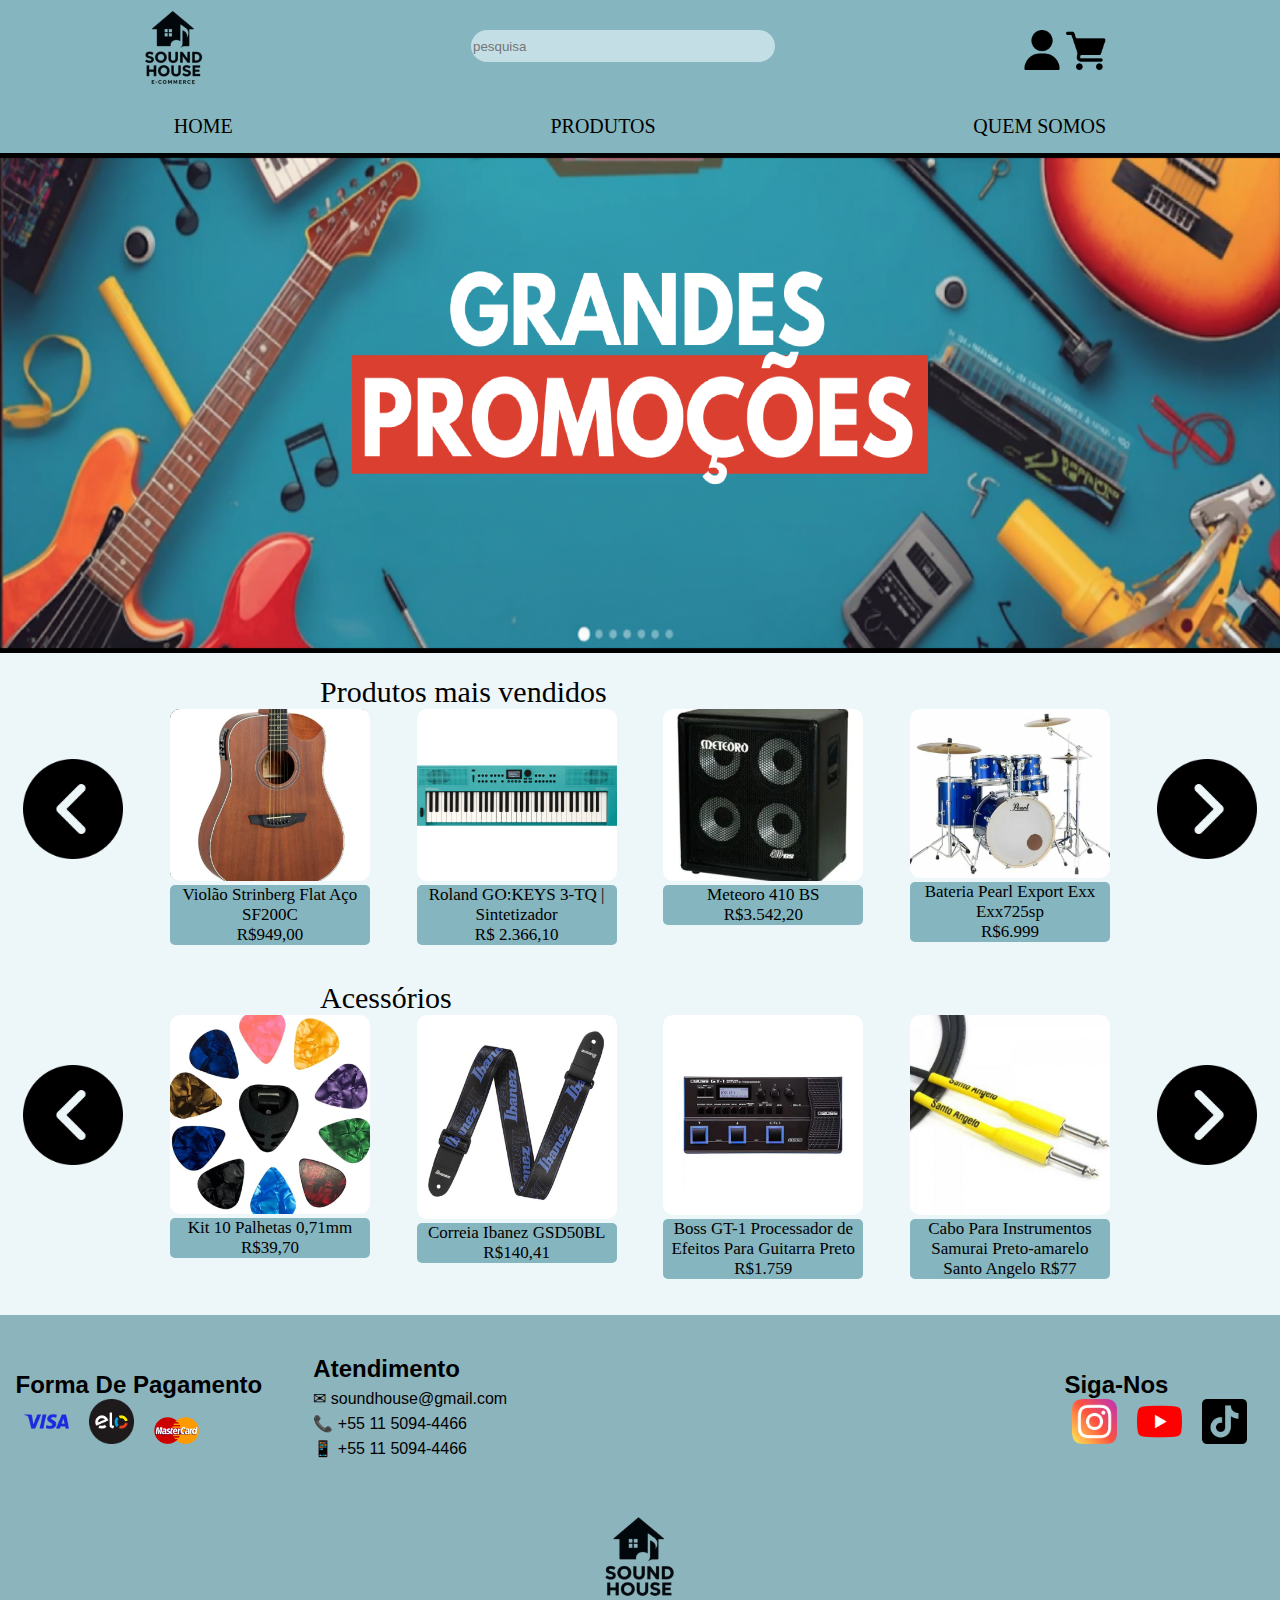
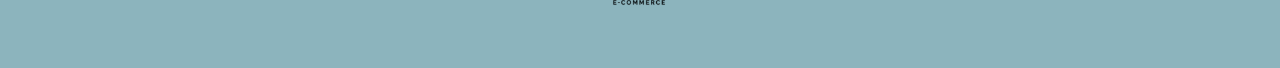
<file: index.html>
<!DOCTYPE html>
<html lang="pt-br">

<head>
    <meta charset="UTF-8">
    <meta name="viewport" content="width=device-width, initial-scale=1.0">
    <title>Home</title>
    <link rel="stylesheet" href="style.css">
</head>
<body>
    <header>
        <img src="img/Design sem nome.png" alt="" width="100px">
        <div id="input2">
            <input type="text" placeholder="pesquisa ">
        </div>

        <div id="contas">
            <img src="img/user.png" alt="" width="40px">
            <img src="img/grocery-store.png" alt="" width="40px">
        </div>
    </header>

    <header id="haha">
        <a href="#">HOME</a>
        <a href="produtos.html">PRODUTOS</a>
        <a href="quem somos.html">QUEM SOMOS</a>
    </header>
    <img src="img/Sem título.png" alt="" width="100%" height="500px" id="banner">
    <br><br>
        <p id="acessorios">Produtos mais vendidos</p>
    <div class="produtos">
        <img class="seta" src="img/next.png" alt="" width="100px">
        <div class="fundo">
            <img class="venda" src="img/violao.png" alt="" width="100px">
            <p>Violão Strinberg Flat Aço SF200C <br> R$949,00</p>
        </div>
        <div class="fundo">
            <img class="venda" src="img/teclado.png" alt="" width="100px">
            <p>Roland GO:KEYS 3-TQ | Sintetizador <br>R$ 2.366,10</p>
        </div>
        <div class="fundo">
            <img class="venda" src="img/caixa.png" alt="" width="100px">
            <p>Meteoro 410 BS <br>R$3.542,20</p>
        </div>
        <div class="fundo">
            <img class="venda" src="img/bateria.png" alt="" width="100px">
            <p>Bateria Pearl Export Exx Exx725sp <br> R$6.999</p>
        </div>
        <img class="seta" src="img/next1.png" alt="" width="40px">
    </div>
    

    <br><br>
    <p id="acessorios">Acessórios</p>
    <div class="produtos">
        <img class="seta" src="img/next.png" alt="" width="100px">
        <div class="fundo">
             
            <img class="venda" src="img/palhetas.png" alt="" width="100px">
            <p>Kit 10 Palhetas 0,71mm
R$39,70</p>
        </div>
        <div class="fundo">
            <img class="venda" src="img/alça.png" alt="" width="100px">
            <p>Correia Ibanez GSD50BL

R$140,41</p>
        </div>
        <div class="fundo">
            <img class="venda" src="img/pedaleira.webp" alt="" width="100px">
            <p>Boss GT-1 Processador de Efeitos Para Guitarra Preto R$1.759</p>
        </div>
        <div class="fundo">
            <img class="venda" src="img/cabo.jpg" alt="" width="100px">
            <p>Cabo Para Instrumentos
Samurai Preto-amarelo
Santo Angelo

R$77</p>
        </div>
        <img class="seta" src="img/next1.png" alt="" width="40px">
    </div>
    <br><br>
    

    <footer class="footer">
        <div class="footer-section">
          <h3>Forma De Pagamento</h3>
          <div class="payments">
            <img src="img/visa.png" alt="Visa">
            <img src="img/Elo_logo.png" alt="Elo">
            <img src="img/MasterCard_Logo.svg.png" alt="MasterCard">
          </div>
        </div>
      
        <div class="footer-section">
          <h3>Atendimento</h3>
          <p>✉ soundhouse@gmail.com</p>
          <p>📞 +55 11 5094-4466</p>
          <p>📱 +55 11 5094-4466</p>
        </div>
      
        <div class="footer-section">
          <h3>Siga-Nos</h3>
          <div class="socials">
            <img src="img/instagram.png" alt="Instagram">
            <img src="img/youtube.png" alt="YouTube">
            <img src="img/tiktok.png" alt="TikTok">
          </div>
        </div>
      
        <div class="footer-logo">
          <img src="img/Design sem nome.png" alt="SoundHouse Logo">
        </div>
      </footer>





</body>

</html>
</file>
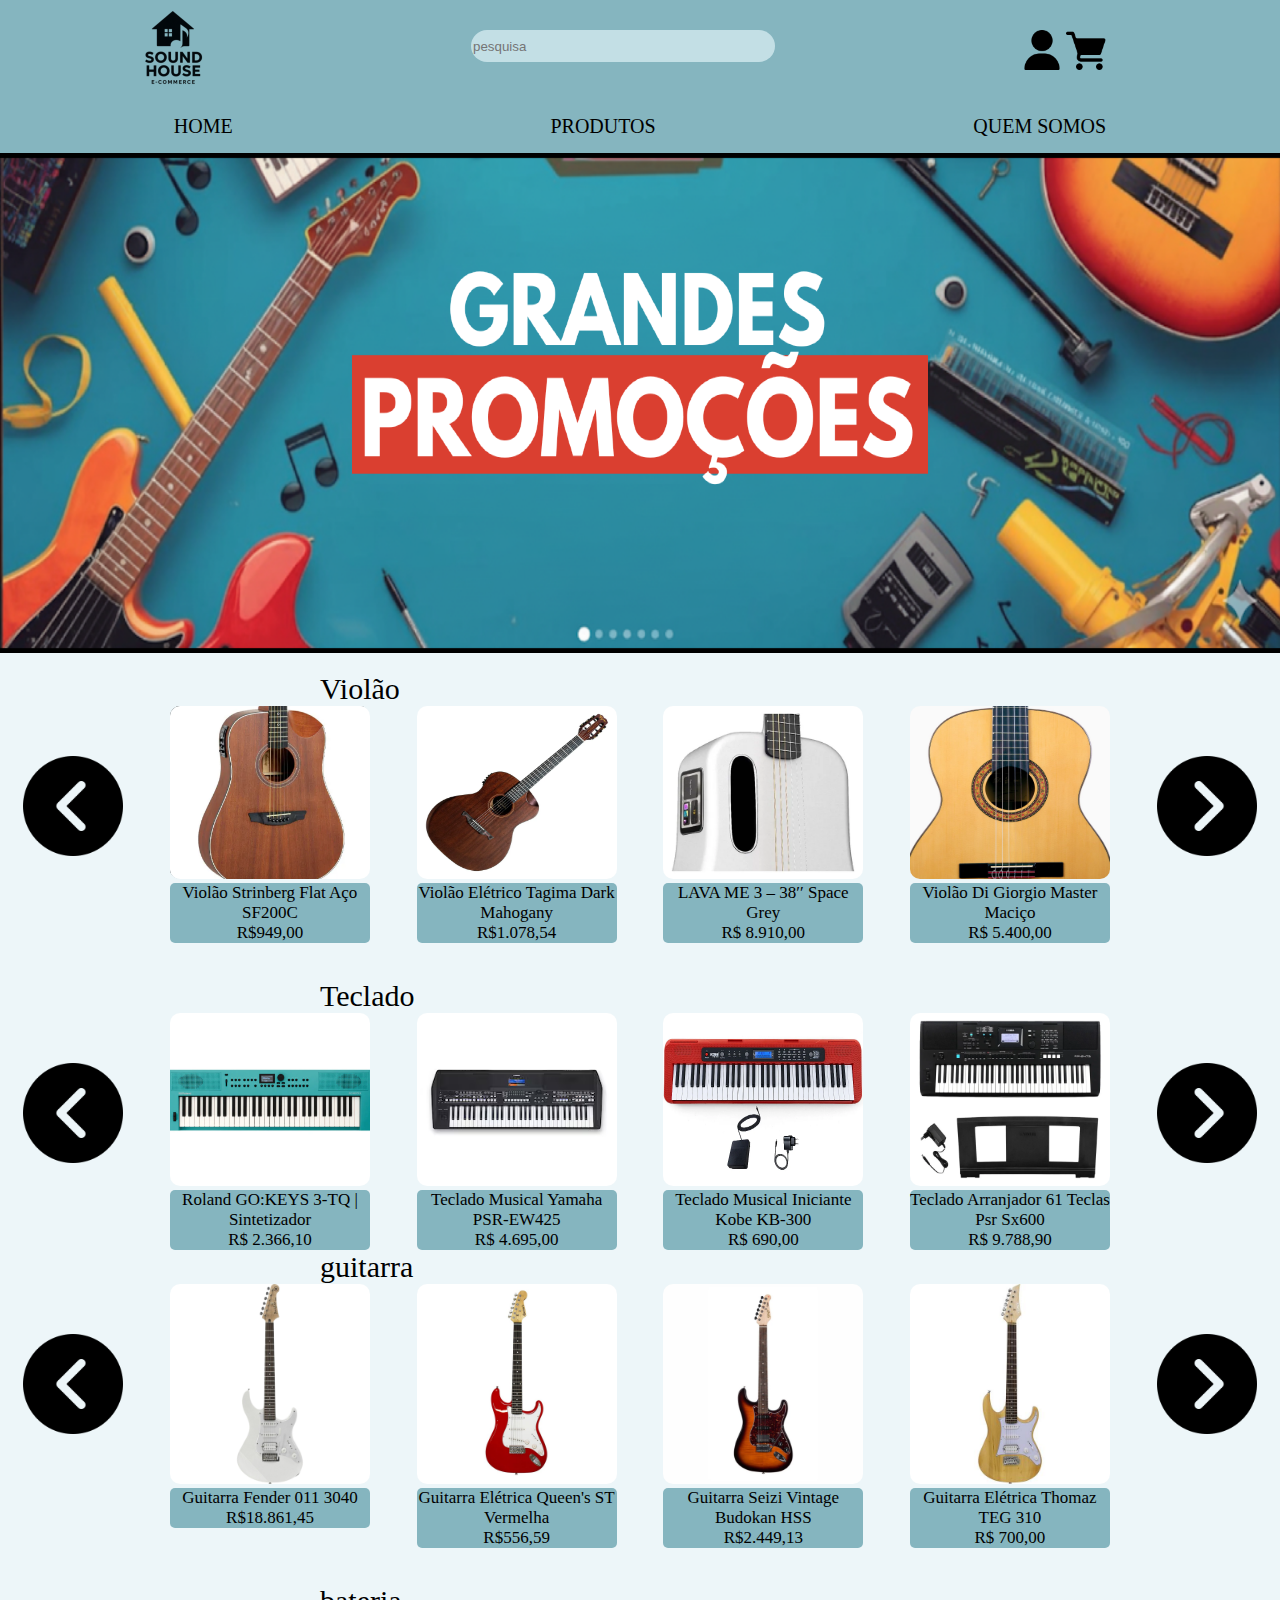
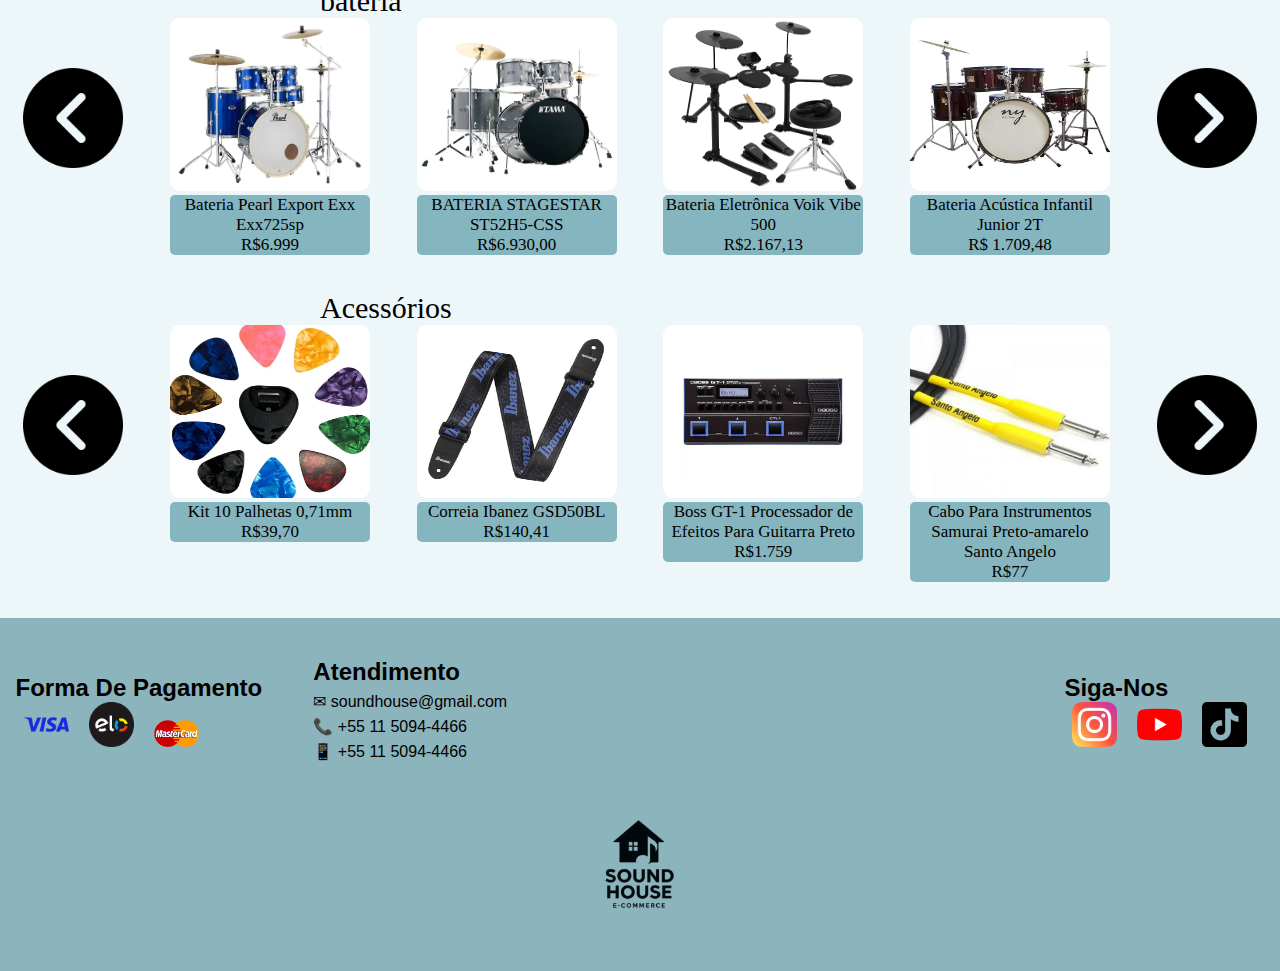
<file: produtos.html>
<!DOCTYPE html>
<html lang="en">
<head>
    <meta charset="UTF-8">
    <meta name="viewport" content="width=device-width, initial-scale=1.0">
    <title>Produtos</title>
    <link rel="stylesheet" href="style.css">
</head>
<body>
    <header>
        <img src="img/Design sem nome.png" alt="" width="100px">
        <div id="input2">
            <input type="text" placeholder="pesquisa ">
        </div>

        <div id="contas">
            <img src="img/user.png" alt="" width="40px">
            <img src="img/grocery-store.png" alt="" width="40px">
        </div>
    </header>

    <header id="haha">
        <a href="index.html">HOME</a>
        <a href="#">PRODUTOS</a>
        <a href="quem somos.html">QUEM SOMOS</a>
    </header>
    <img src="img/Sem título.png" alt="" width="100%" height="500px">

    <p id="violao">Violão</p>
    <div class="produtos">
        <img class="seta" src="img/next.png" alt="" width="100px">
        <div class="fundo">
            <img class="venda" src="img/violao.png" alt="" width="100px" height="173px">
            <p>Violão Strinberg Flat Aço SF200C <br>R$949,00</p>
        </div>
        <div class="fundo">
            <img class="venda" src="img/violao2.webp" alt="" height="173px">
            <p>Violão Elétrico Tagima Dark Mahogany <br> R$1.078,54</p>

        </div>
        <div class="fundo">
            <img class="venda" src="img/violao3.webp" alt="" width="100px" height="173px">
            <p>
                LAVA ME 3 – 38′′ Space Grey <br> R$ 8.910,00 
            </p>
        </div>
        <div class="fundo">
            <img class="venda" src="img/violao4.jpg" alt="" width="100px" height="173px">
            <p>
                Violão Di Giorgio Master
Maciço
<br>
R$ 5.400,00
            </p>
        </div>
        <img class="seta" src="img/next1.png" alt="" width="40px">
    </div>

    <br><br>


    <p id="acessorios">Teclado</p>
    <div class="produtos">
        <img class="seta" src="img/next.png" alt="" width="100px">
        <div class="fundo">
            <img class="venda" class="img" src="img/teclado.png" alt="" width="100px" height="173px">
            <p>Roland GO:KEYS 3-TQ | Sintetizador <br> R$ 2.366,10</p>
        </div>
        <div class="fundo">
            <img class="venda" src="img/teclado2.avif" alt="" width="100px" height="173px">
            <p>
                Teclado Musical Yamaha PSR-EW425 <br>R$ 4.695,00
            </p>
        </div>
        <div class="fundo">
            <img class="venda" src="img/Iniciante Kobe KB-300.webp" alt="" width="100px" height="173px">
            <p>Teclado Musical Iniciante Kobe KB-300 <br>
                R$ 690,00</p>
        </div>
        <div class="fundo">
            <img class="venda" src="img/Teclado 4.webp" alt="" width="100px"height="173px" >
            <p>Teclado Arranjador 61 Teclas Psr Sx600 <br> R$ 9.788,90</p>
        </div>
        <img class="seta" src="img/next1.png" alt="" width="40px">
    </div>



    <p id="acessorios">guitarra</p>
    <div class="produtos">
        <img class="seta" src="img/next.png" alt="" width="100px">
        <div class="fundo">
            <img class="venda" class="img" src="img/guitar1.png" alt="" width="100px">
            <p>Guitarra Fender 011 3040 <br> R$18.861,45</p>
        </div>
        <div class="fundo">
            <img class="venda" src="img/guitar2.jpg" alt="" width="100px">
            <p>Guitarra Elétrica Queen's ST Vermelha <br> R$556,59</p>
        </div>
        <div class="fundo">
            <img class="venda" src="img/guitar3.webp" alt="" width="100px">
            <p>Guitarra Seizi Vintage Budokan HSS <br> R$2.449,13</p>
        </div>
        <div class="fundo">
            <img class="venda" src="img/guitar4.jpg" alt="" width="100px">
            <p>Guitarra Elétrica Thomaz TEG 310 <br> R$ 700,00</p>
        </div>
        <img class="seta" src="img/next1.png" alt="" width="40px">
    </div>



    <br><br>
    <p id="acessorios">bateria</p>
    <div class="produtos">
        <img class="seta" src="img/next.png" alt="" width="100px">
        <div class="fundo">
            <img class="venda" class="img" src="img/ba1.webp" alt="" width="100px" height="173px">
            <p>Bateria Pearl Export Exx  Exx725sp  <br> R$6.999</p>
        </div>
        <div class="fundo">
            <img class="venda" src="img/ba2.webp" alt="" width="100px" height="173px">
            <p>BATERIA STAGESTAR ST52H5-CSS <br> R$6.930,00</p>
        </div>
        <div class="fundo">
            <img class="venda" src="img/ba3.webp" alt="" width="100px" height="173px">
            <p>Bateria Eletrônica Voik Vibe 500 <br> R$2.167,13</p>
        </div>
        <div class="fundo">
            <img class="venda" src="img/ba4.webp" alt="" width="100px" height="173px">
            <p>Bateria Acústica Infantil Junior 2T <br> R$ 1.709,48</p>
        </div>
        <img class="seta" src="img/next1.png" alt="" width="40px">
    </div>
    <br><br>

    <p id="acessorios">Acessórios</p>
    <div class="produtos">
        <img class="seta" src="img/next.png" alt="" width="100px">
        <div class="fundo">
            <img class="venda" class="img" src="img/palhetas.png" alt="" width="100px" height="173px">
            <p>Kit 10 Palhetas 0,71mm
R$39,70</p>
        </div>
        <div class="fundo">
            <img class="venda" src="img/alça.png" alt="" width="100px" height="173px">
            <p>Correia Ibanez GSD50BL

R$140,41</p>
        </div>
        <div class="fundo">
            <img class="venda" src="img/pedaleira.webp" alt="" width="100px" height="173px">
            <p>Boss GT-1 Processador de Efeitos Para Guitarra Preto R$1.759</p>
        </div>
        <div class="fundo">
            <img class="venda" src="img/cabo.jpg" alt="" width="100px" height="173px">
            <p>Cabo Para Instrumentos
Samurai Preto-amarelo
Santo Angelo
<br>
R$77</p>
        </div>
        <img class="seta" src="img/next1.png" alt="" width="40px">
    </div>
    <br><br>






    <footer class="footer">
        <div class="footer-section">
          <h3>Forma De Pagamento</h3>
          <div class="payments">
            <img src="img/visa.png" alt="Visa">
            <img src="img/Elo_logo.png" alt="Elo">
            <img src="img/MasterCard_Logo.svg.png" alt="MasterCard">
          </div>
        </div>
      
        <div class="footer-section">
          <h3>Atendimento</h3>
          <p>✉ soundhouse@gmail.com</p>
          <p>📞 +55 11 5094-4466</p>
          <p>📱 +55 11 5094-4466</p>
        </div>
      
        <div class="footer-section">
          <h3>Siga-Nos</h3>
          <div class="socials">
            <img src="img/instagram.png" alt="Instagram">
            <img src="img/youtube.png" alt="YouTube">
            <img src="img/tiktok.png" alt="TikTok">
          </div>
        </div>
      
        <div class="footer-logo">
          <img src="img/Design sem nome.png" alt="SoundHouse Logo">
        </div>
      </footer>
</body>
</html>
</file>
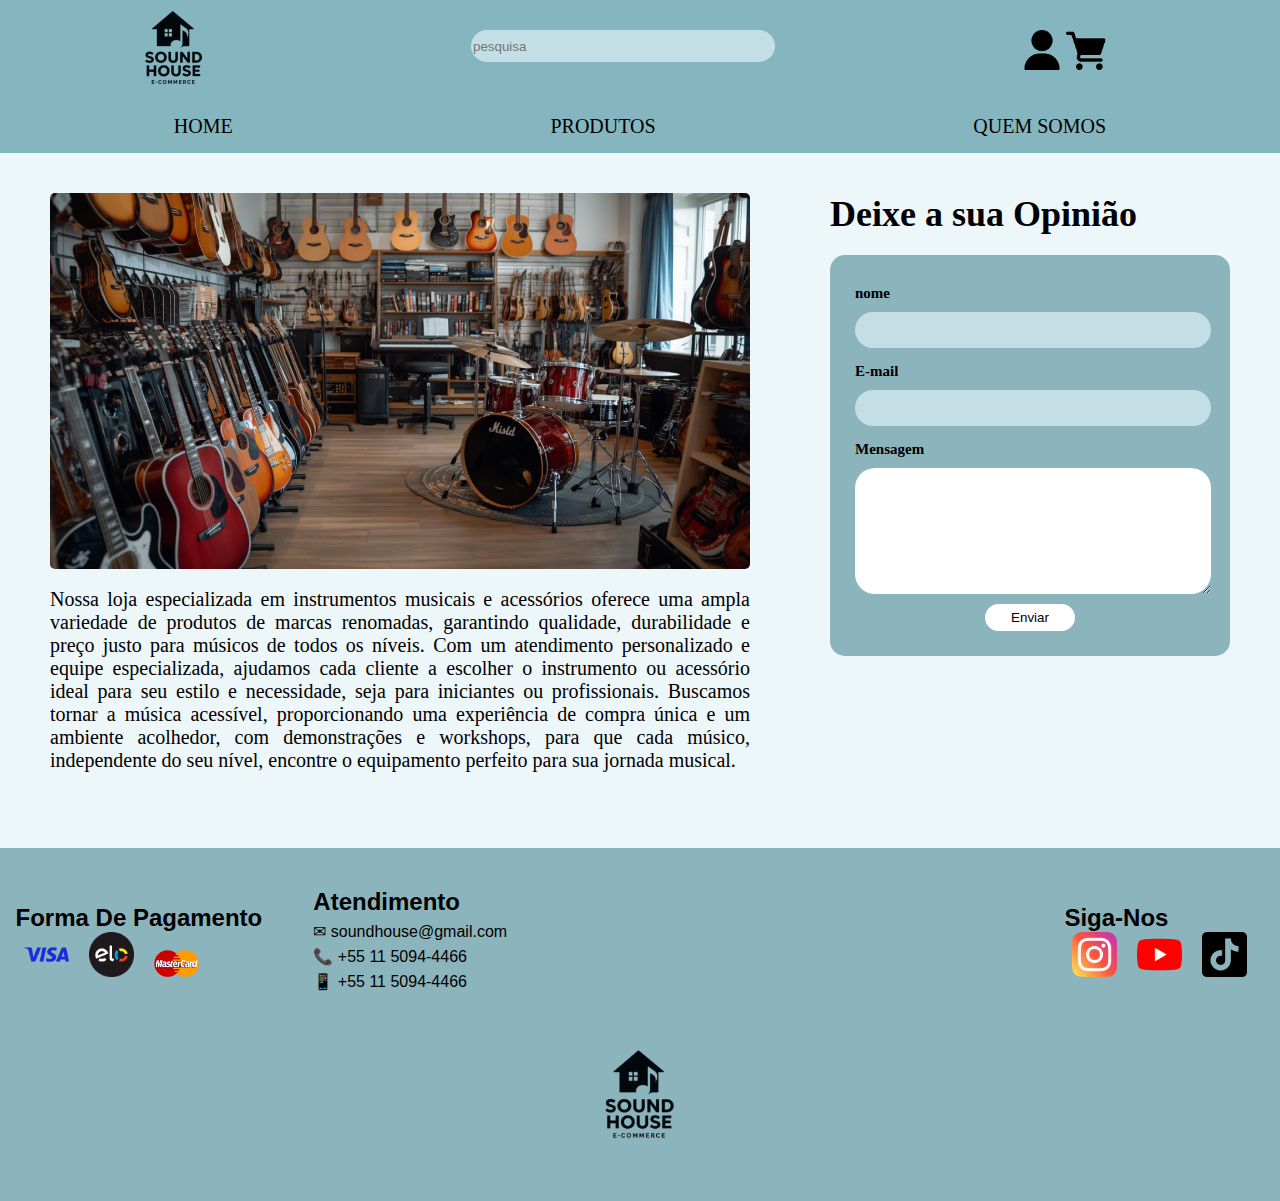
<file: quem somos.html>
<!DOCTYPE html>
<html lang="en">
<head>
    <meta charset="UTF-8">
    <meta name="viewport" content="width=device-width, initial-scale=1.0">
    <title>Quem Somos</title>
    <link rel="stylesheet" href="style.css">
</head>
<body>
    <header>
        <img src="img/Design sem nome.png" alt="" width="100px">
        <div id="input2">
            <input type="text" placeholder="pesquisa ">
        </div>

        <div id="contas">
            <img src="img/user.png" alt="" width="40px">
            <img src="img/grocery-store.png" alt="" width="40px">
        </div>
    </header>

    <header id="haha">
        <a href="index.html">HOME</a>
        <a href="produtos.html">PRODUTOS</a>
        <a href="#">QUEM SOMOS</a>
    </header>
    <div class="quemSomos">

        <div class="texto">
            <img src="img/loja.png"Loja de instrumentos">
    
            <p id="quem">
                Nossa loja especializada em instrumentos musicais e acessórios oferece uma ampla variedade de produtos de
                marcas renomadas, garantindo qualidade, durabilidade e preço justo para músicos de todos os níveis. Com um
                atendimento personalizado e equipe especializada, ajudamos cada cliente a escolher o instrumento ou acessório
                ideal para seu estilo e necessidade, seja para iniciantes ou profissionais. Buscamos tornar a música acessível,
                proporcionando uma experiência de compra única e um ambiente acolhedor, com demonstrações e workshops, para que
                cada músico, independente do seu nível, encontre o equipamento perfeito para sua jornada musical.
            </p>
        </div>
    
        <div class="formulario">
            <h2>Deixe a sua Opinião</h2>
            
            <form class="form">
                <label>nome</label>
                <input type="text">
    
                <label>E-mail</label>
                <input type="email">
    
                <label>Mensagem</label>
                <textarea></textarea>
    
                <button type="submit">Enviar</button>
            </form>
        </div>
    
    </div>
    <br><br>
    <footer class="footer">
        <div class="footer-section">
          <h3>Forma De Pagamento</h3>
          <div class="payments">
            <img src="img/visa.png" alt="Visa">
            <img src="img/Elo_logo.png" alt="Elo">
            <img src="img/MasterCard_Logo.svg.png" alt="MasterCard">
          </div>
        </div>
      
        <div class="footer-section">
          <h3>Atendimento</h3>
          <p>✉ soundhouse@gmail.com</p>
          <p>📞 +55 11 5094-4466</p>
          <p>📱 +55 11 5094-4466</p>
        </div>
      
        <div class="footer-section">
          <h3>Siga-Nos</h3>
          <div class="socials">
            <img src="img/instagram.png" alt="Instagram">
            <img src="img/youtube.png" alt="YouTube">
            <img src="img/tiktok.png" alt="TikTok">
          </div>
        </div>
      
        <div class="footer-logo">
          <img src="img/Design sem nome.png" alt="SoundHouse Logo">
        </div>
      </footer>
</body>
</html>
</file>
<file: style.css>
*{
    margin: 0px;
}

input{
    height: 30px;
    width: 300px;
    border-radius: 30px;
    background-color:#C3DFE5 ;
}

#input2{
    padding-top: 30px;

}

.seta{
    width: 100px;
    height: 100px;
    padding-top: 50px;
    cursor: pointer;
}
.produtos{
    display: flex;
    flex-direction: row;
    justify-content: space-around;
    text-align: center; 
}

.produtos .venda{
        width: 200px ;
        border-radius: 10px;
        cursor: pointer;
}

.fundo{
    width: 200px;
}
.fundo p{
    background-color: #85B5BF;
    border-radius: 5px;
    justify-content: left;
    width: 100px;
    font-size: 17px;
    cursor: pointer;
    width: 200px;
}
#contas{
    padding-top: 30px;
    padding-right: 50px;
    cursor: pointer;
}

#acessorios{
    justify-content: left;
    font-size: 30px;
    padding-left: 320px;
}

#violao{
    justify-content: left;
    font-size: 30px;
    padding-left: 320px;
    padding-top: 15px;
}

#formDePag p{
    font-size: 30px;
}

#formDePag{
    justify-content: space-around;
}


body{
    background-color: #EDF6F9;
}

header{
    
    background-color: #85B5BF ;
    display: flex;
    justify-content: space-around;
}

#haha{
    padding: 15px;
    font-size: 20px;
}



nav{
    display: flex;
    justify-content: space-around;
}

.footer {
    background: #8CB4BD;
    display: flex;
    justify-content: space-around;
    align-items: center;
    padding: 40px 10px;
    flex-wrap: wrap;
    gap: 40px;

  }
  
  .footer-section h3 {
    font-size: 24px;
    font-family: Arial, sans-serif;
    color: #000;
    gap: 10px;
    min-width: 200px;
  }
  
  .footer-section p {
    font-size: 16px;
    margin: 6px 0;
    font-family: Arial, sans-serif;
    color: #000;
  }
  
  .payments img,
  .socials img {
    width: 45px;
    margin: 0 8px;
  }
  
  .footer-logo img {
    width: 120px;
  }
  
  

.img{
    background-color: #85B5BF;
}

a{
    text-decoration: none;
    color: #000;
}

.quemSomos {
    display: flex;
    justify-content: space-around;
    gap: 60px;
    padding: 40px;
    flex-wrap: wrap;
}

.texto img {
    width: 500px;
    border-radius: 5px;
}

.texto p {
    font-size: 16px;
    margin-top: 15px;
    width: 500px;
    text-align: justify;
}

.formulario h2 {
    font-size: 36px;
    margin-bottom: 20px;
}

.form {
    background: #8CB4BD;
    padding: 25px;
    border-radius: 15px;
    width: 350px;
    display: flex;
    flex-direction: column;
    gap: 10px;
}

.form label {
    font-size: 15px;
    font-weight: bold;
    margin-top: 5px;
}

.form input,
.form textarea {
    width: 100%;
    padding: 3px;
    border-radius: 20px;
    border: none;
    outline: none;
}

.form textarea {
    height: 120px;
    
}

.form button {
    width: 90px;
    margin: 0 auto;
    padding: 6px;
    border-radius: 15px;
    border: none;
    background: white;
    cursor: pointer;
}



#quem{
    font-size: 20px;
    width: 700px;
}

.texto img, p{
    width: 700px;
    justify-content: center;
}

input{
    border: none;
}

input:focus{
    border: none;
}
</file>
